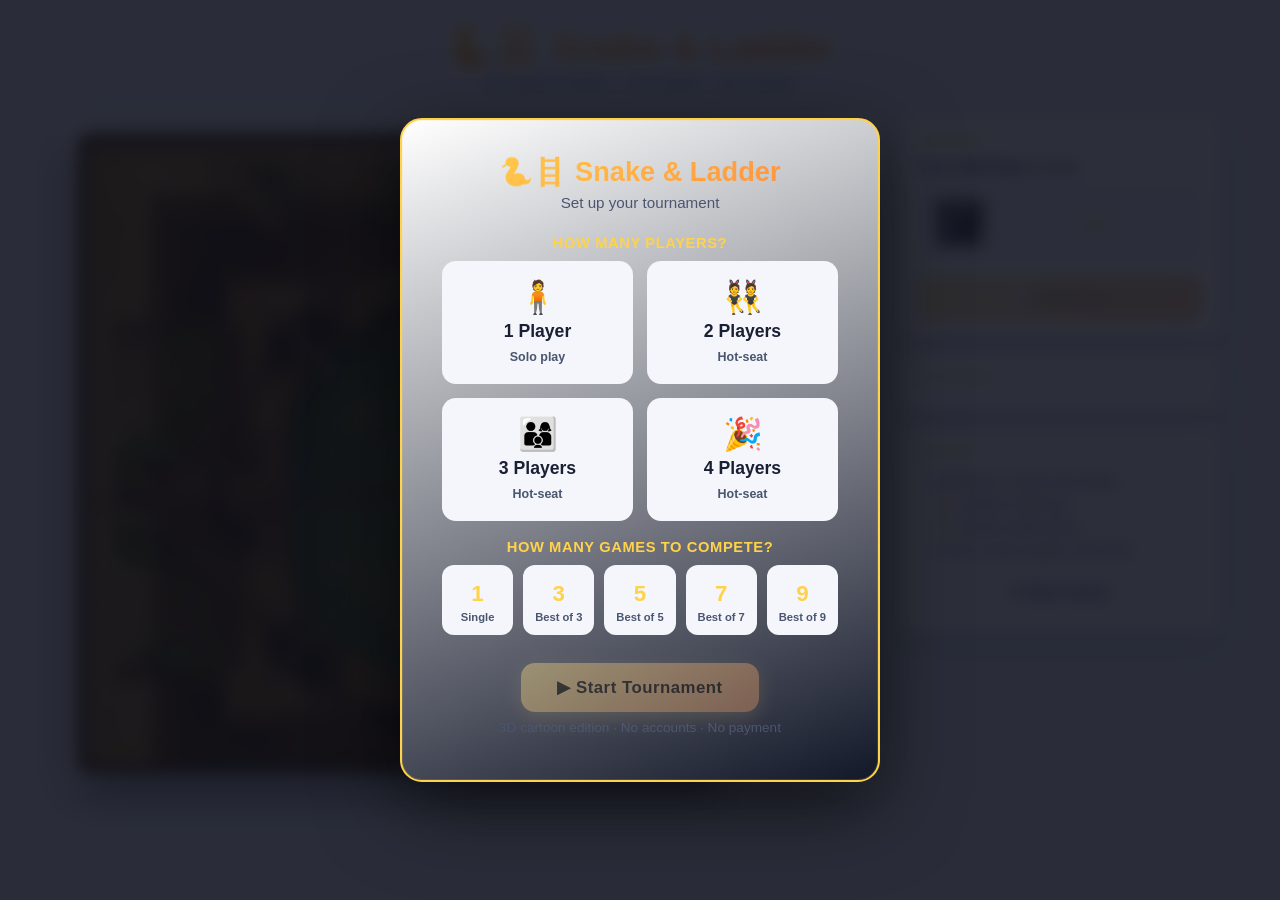
<file: game/index.html>
<!DOCTYPE html>
<html lang="en">
<head>
  <meta charset="UTF-8">
  <meta name="viewport" content="width=device-width, initial-scale=1.0">
  <title>Snake &amp; Ladder — 3D Cartoon Edition</title>
  <meta name="description" content="A free 3D cartoon Snake &amp; Ladder board game. Play 1-4 players over 1, 3, 5, 7 or 9 games. No accounts, no payment.">
  <meta name="author" content="Atif Hussain">
  <meta name="theme-color" content="#12161f">
  <meta name="color-scheme" content="dark">

  <link rel="icon" type="image/svg+xml" href="assets/favicon.svg">
  <link rel="alternate icon" href="assets/apple-touch-icon.png">
  <link rel="apple-touch-icon" href="assets/apple-touch-icon.png">
  <link rel="manifest" href="manifest.webmanifest">

  <meta property="og:type" content="website">
  <meta property="og:title" content="Snake &amp; Ladder — 3D Cartoon Edition">
  <meta property="og:description" content="A free 3D cartoon Snake &amp; Ladder board game. Play 1-4 players over 1, 3, 5, 7 or 9 games. No accounts, no payment.">
  <meta property="og:image" content="assets/apple-touch-icon.png">
  <meta name="twitter:card" content="summary">

  <link rel="stylesheet" href="style.css">
</head>
<body>
  <div class="app">
    <header>
      <h1>🐍🪜 Snake &amp; Ladder</h1>
      <p class="subtitle">3D Cartoon Edition · Free edition · Atif Hussain</p>
    </header>

    <main>
      <section class="board-section">
        <div id="board" class="board">
          <!-- 100 squares rendered by JS -->
        </div>
      </section>

      <aside class="sidebar">
        <div class="panel status">
          <h2>Status</h2>
          <p id="status">Press <strong>Roll Dice</strong> to start.</p>
          <div id="dice-display" class="dice-display">
            <img src="assets/dice.png" alt="dice" id="dice-img">
            <div id="dice-value">—</div>
          </div>
          <button id="roll-btn" class="primary">🎲 Roll Dice</button>
        </div>

        <div class="panel players">
          <h2>Players</h2>
          <ol id="player-list"></ol>
        </div>

        <div class="panel tournament" id="tournament-panel" hidden>
          <h2>Tournament</h2>
          <p class="t-game">Game <span id="t-game-current">1</span> / <span id="t-game-total">3</span></p>
          <ol id="t-wins-list" class="t-wins"></ol>
        </div>

        <div class="panel legend">
          <h2>Rules</h2>
          <ul>
            <li>Roll dice to move your pawn.</li>
            <li>🪜 Ladders climb up.</li>
            <li>🐍 Snakes slide down.</li>
            <li>First to reach square 100 wins!</li>
          </ul>
          <button id="reset-btn" class="ghost">↺ New Game</button>
        </div>
      </aside>
    </main>

    <div id="toast" class="toast" hidden></div>

    <!-- Player count selector (shown before game starts and on "New Game") -->
    <!-- Pre-game modal: pick number of players + number of games to compete -->
    <div id="player-modal" class="modal-backdrop" role="dialog" aria-modal="true" aria-labelledby="modal-title">
      <div class="modal">
        <h2 id="modal-title">🐍🪜 Snake &amp; Ladder</h2>
        <p class="modal-sub">Set up your tournament</p>

        <p class="modal-section-label">How many players?</p>
        <div class="player-count-grid">
          <button class="count-btn" data-count="1" type="button">
            <span class="emoji">🧍</span>
            <span class="label">1 Player</span>
            <span class="hint">Solo play</span>
          </button>
          <button class="count-btn" data-count="2" type="button">
            <span class="emoji">👯</span>
            <span class="label">2 Players</span>
            <span class="hint">Hot-seat</span>
          </button>
          <button class="count-btn" data-count="3" type="button">
            <span class="emoji">👨‍👩‍👦</span>
            <span class="label">3 Players</span>
            <span class="hint">Hot-seat</span>
          </button>
          <button class="count-btn" data-count="4" type="button">
            <span class="emoji">🎉</span>
            <span class="label">4 Players</span>
            <span class="hint">Hot-seat</span>
          </button>
        </div>

        <p class="modal-section-label">How many games to compete?</p>
        <div class="games-count-grid">
          <button class="games-btn" data-games="1" type="button">
            <span class="games-num">1</span>
            <span class="games-hint">Single</span>
          </button>
          <button class="games-btn" data-games="3" type="button">
            <span class="games-num">3</span>
            <span class="games-hint">Best of 3</span>
          </button>
          <button class="games-btn" data-games="5" type="button">
            <span class="games-num">5</span>
            <span class="games-hint">Best of 5</span>
          </button>
          <button class="games-btn" data-games="7" type="button">
            <span class="games-num">7</span>
            <span class="games-hint">Best of 7</span>
          </button>
          <button class="games-btn" data-games="9" type="button">
            <span class="games-num">9</span>
            <span class="games-hint">Best of 9</span>
          </button>
        </div>

        <button id="start-tournament-btn" type="button" class="start-btn" disabled>
          ▶ Start Tournament
        </button>
        <p class="modal-foot">3D cartoon edition · No accounts · No payment</p>
      </div>
    </div>

    <!-- Between-games interstitial: shown after each game, EXCEPT the last.
         The tournament is still running, so this never returns to the setup
         screen — it just reports the game result and moves on. -->
    <div id="gameover-modal" class="modal-backdrop" hidden role="dialog" aria-modal="true" aria-labelledby="gameover-title">
      <div class="modal gameover-modal">
        <h2 id="gameover-title">🎉 Game Complete</h2>
        <p id="gameover-winner" class="gameover-winner"></p>
        <p id="gameover-line" class="modal-sub"></p>
        <p id="gameover-score" class="gameover-tally"></p>
        <ol id="gameover-standings" class="t-wins gameover-standings"></ol>
        <p id="gameover-progress" class="modal-sub gameover-progress"></p>
        <button id="next-game-btn" type="button" class="start-btn">
          ▶ Next Game
        </button>
      </div>
    </div>

    <!-- Tournament winner modal — appears after all games done -->
    <div id="champion-modal" class="modal-backdrop champion-backdrop" hidden role="dialog" aria-modal="true" aria-labelledby="champion-title">
      <div class="champion-modal">
        <div class="champion-confetti" id="champion-confetti"></div>
        <h2 id="champion-title">🏆 CHAMPION 🏆</h2>
        <p id="champion-name" class="champion-name"></p>
        <p id="champion-subtitle" class="champion-subtitle"></p>
        <p id="champion-stats" class="champion-stats"></p>
        <button id="champion-restart-btn" type="button" class="start-btn">
          🔁 New Tournament
        </button>
      </div>
    </div>
  </div>

  <script src="game.js"></script>
</body>
</html>
</file>
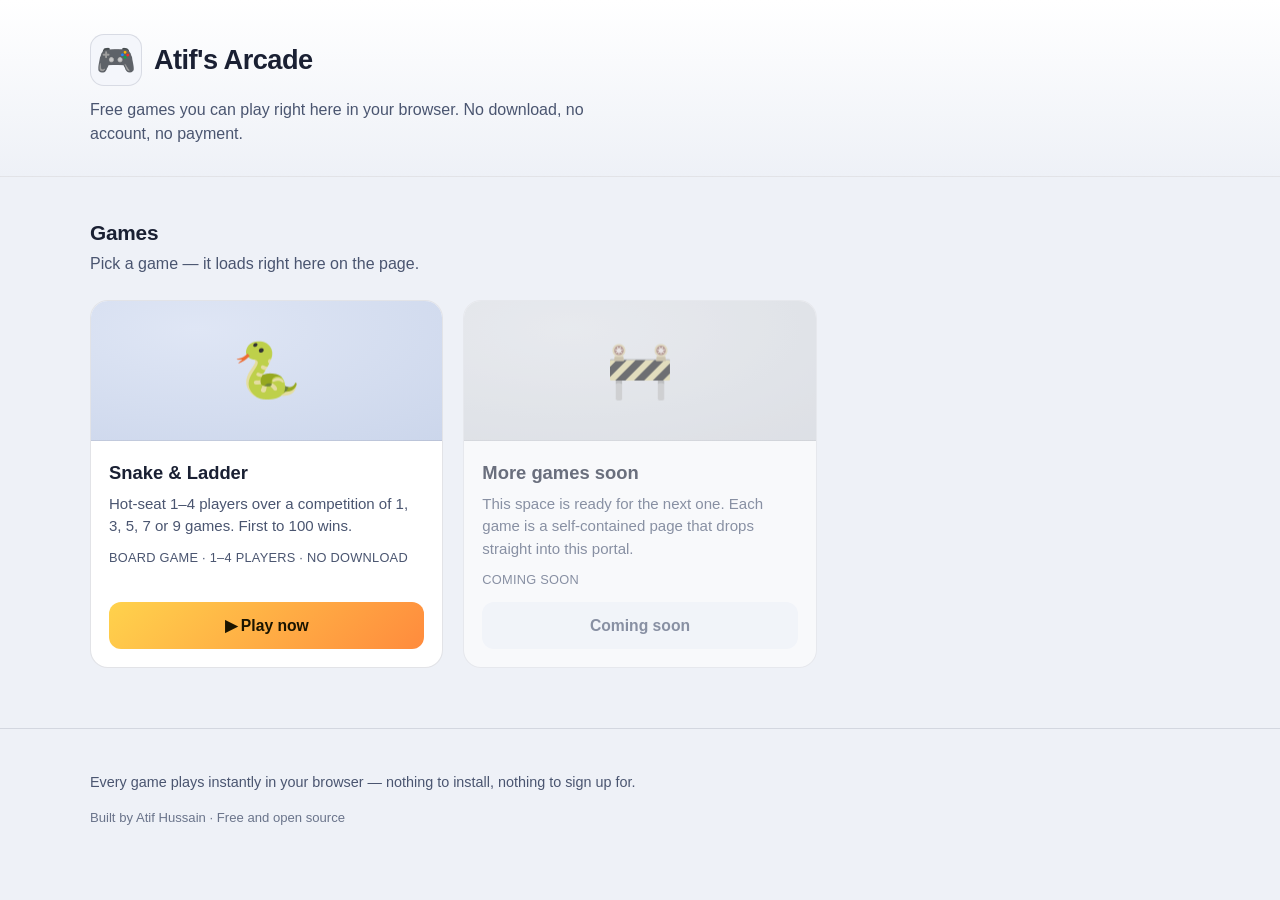
<file: site/index.html>
<!DOCTYPE html>
<html lang="en">
<head>
<meta charset="UTF-8">
<meta name="viewport" content="width=device-width, initial-scale=1.0">
<title>Atif's Arcade — free browser games</title>
<meta name="description" content="Free browser games you can play straight away — no download, no account, no payment.">
<meta name="author" content="Atif Hussain">
<meta name="theme-color" content="#0f1424">
<meta name="color-scheme" content="dark">
<link rel="icon" type="image/svg+xml" href="../game/assets/favicon.svg">
<link rel="stylesheet" href="style.css">
</head>
<body>

<header class="site-head">
  <div class="wrap">
    <a class="brand" href="./index.html">
      <span class="brand-mark" aria-hidden="true">🎮</span>
      <span class="brand-text">Atif's Arcade</span>
    </a>
    <p class="tagline">Free games you can play right here in your browser. No download, no account, no payment.</p>
  </div>
</header>

<main class="wrap">

  <section class="section" aria-labelledby="games-heading">
    <h2 id="games-heading" class="section-title">Games</h2>
    <p class="section-sub">Pick a game — it loads right here on the page.</p>

    <ul class="game-grid" id="game-grid">
      <!-- Add a new game by copying one of these <li> blocks. -->
      <li class="game-card" data-src="../game/index.html" data-title="Snake &amp; Ladder">
        <div class="card-art art-snake" aria-hidden="true">
          <span>🐍</span>
        </div>
        <div class="card-body">
          <h3 class="card-title">Snake &amp; Ladder</h3>
          <p class="card-desc">Hot-seat 1–4 players over a competition of 1, 3, 5, 7 or 9 games. First to 100 wins.</p>
          <p class="card-meta">Board game · 1–4 players · No download</p>
        </div>
        <button class="card-play" type="button" data-target="../game/index.html"
                data-label="Play Snake &amp; Ladder">
          ▶ Play now
        </button>
      </li>

      <li class="game-card is-coming">
        <div class="card-art art-soon" aria-hidden="true"><span>🚧</span></div>
        <div class="card-body">
          <h3 class="card-title">More games soon</h3>
          <p class="card-desc">This space is ready for the next one. Each game is a self-contained
             page that drops straight into this portal.</p>
          <p class="card-meta">Coming soon</p>
        </div>
        <button class="card-play" type="button" disabled>Coming soon</button>
      </li>
    </ul>
  </section>

  <section class="section player" id="player-section" hidden aria-labelledby="player-title">
    <div class="player-head">
      <h2 id="player-title" class="section-title">Playing</h2>
      <button class="player-close" type="button" id="player-close">✕ Close</button>
    </div>
    <!--
      The game runs in an iframe. It is a fully self-contained static page, so it
      works embedded; position:fixed elements (modals, toast) resolve against the
      iframe viewport, which is what we want.
    -->
    <div class="player-frame">
      <iframe id="player" title="Game" loading="lazy"
              allow="autoplay; fullscreen" referrerpolicy="no-referrer"></iframe>
    </div>
    <p class="player-hint">
      Tip: <kbd>R</kbd> or <kbd>Space</kbd> rolls the dice, <kbd>Enter</kbd> moves to the next game.
    </p>
  </section>

</main>

<footer class="site-foot">
  <div class="wrap">
    <p>Every game plays instantly in your browser — nothing to install, nothing to sign up for.</p>
    <p class="foot-meta">Built by Atif Hussain · Free and open source</p>
  </div>
</footer>

<script src="app.js"></script>
</body>
</html>
</file>
<file: game/style.css>
/* Snake & Ladder — 3D Cartoon Edition */
:root {
  --bg: #0f1424;
  --panel: #1a2138;
  --panel-light: #232c4a;
  --text: #e8ecf7;
  --text-mute: #9aa3c0;
  --accent: #ffd24c;
  --accent-2: #ff8b3d;
  --good: #5dd39e;
  --bad: #ff6b6b;
  --square-light: #fff7e1;
  --square-dark: #ffd9a8;
  --square-pad: 2px;
}

* { box-sizing: border-box; }
html, body { margin: 0; padding: 0; }
body {
  background: radial-gradient(circle at 30% 10%, #1a2138 0%, #0a0d1a 80%);
  color: var(--text);
  font-family: -apple-system, BlinkMacSystemFont, "Segoe UI", Roboto, sans-serif;
  min-height: 100vh;
  overflow-x: hidden;
}

.app {
  max-width: 1200px;
  margin: 0 auto;
  padding: 24px 20px 60px;
}

header {
  text-align: center;
  margin-bottom: 24px;
}
header h1 {
  font-size: 2.4rem;
  margin: 0 0 4px;
  letter-spacing: -0.5px;
  background: linear-gradient(135deg, var(--accent), var(--accent-2));
  -webkit-background-clip: text;
  background-clip: text;
  color: transparent;
}
.subtitle {
  margin: 0;
  color: var(--text-mute);
  font-size: 0.95rem;
}

main {
  display: grid;
  grid-template-columns: minmax(0, 1fr) 320px;
  gap: 24px;
  align-items: start;
}

@media (max-width: 900px) {
  main { grid-template-columns: 1fr; }
}

/* Board */
.board-section {
  background: var(--panel);
  border-radius: 18px;
  padding: 18px;
  box-shadow: 0 12px 40px rgba(0, 0, 0, 0.4);
  position: relative;
}

.board {
  --board-size: min(70vw, 640px);
  width: var(--board-size);
  height: var(--board-size);
  display: grid;
  grid-template-columns: repeat(10, 1fr);
  grid-template-rows: repeat(10, 1fr);
  gap: 5px;
  border: 8px solid #4a2a14;
  border-radius: 10px;
  background:
    /* The 3D cartoon board image fills the whole frame. The dark wood
       showing through the 5px gaps comes from the cells being transparent
       (so the image is visible everywhere) — but we use a darker gradient
       hint at the very edges to keep a frame feel. */
    url('assets/board.jpg') center/cover no-repeat,
    radial-gradient(ellipse at center,
      rgba(74, 42, 20, 0) 60%,
      rgba(74, 42, 20, 0.45) 100%),
    var(--square-light);
  position: relative;
  overflow: hidden;
  box-shadow:
    inset 0 0 0 1px rgba(0, 0, 0, 0.4),
    inset 0 4px 12px rgba(0, 0, 0, 0.35),
    0 14px 40px rgba(0, 0, 0, 0.55);
}

/* Number overlay grid */
.board-grid {
  position: absolute;
  inset: 0;
  display: grid;
  grid-template-columns: repeat(10, 1fr);
  grid-template-rows: repeat(10, 1fr);
  gap: 0;
}
.cell {
  position: relative;
  display: flex;
  align-items: center;
  justify-content: center;
  font-size: 0.9rem;
  font-weight: 700;
  color: rgba(255, 255, 240, 0.95);
  text-shadow:
    0 1px 3px rgba(0, 0, 0, 0.9),
    0 0 2px rgba(0, 0, 0, 0.65);
  background: transparent;
  border-radius: 6px;
  box-shadow:
    inset 0 0 0 1px rgba(0, 0, 0, 0.3),
    inset 0 1px 1px rgba(255, 255, 255, 0.1);
}
.cell.light,
.cell.dark {
  /* Fully transparent — the 3D cartoon board image shows through.
     Cells still get a faint inset border to read as distinct squares. */
  background: transparent;
}

/* Snakes/ladders as overlays */
.overlay {
  position: absolute;
  inset: 0;
  pointer-events: none;
}
.snakes-ladders {
  position: absolute;
  inset: 0;
  pointer-events: none;
  z-index: 1;
}

/* Ladder sprite sitting at the base of each ladder. */
.decor-layer {
  position: absolute;
  inset: 0;
  pointer-events: none;
  z-index: 2;
}
.decor {
  position: absolute;
  transform: translate(-50%, -50%);
  filter: drop-shadow(0 4px 8px rgba(0, 0, 0, 0.35));
  object-fit: contain;
}
/* 3D cartoon snake styles now live entirely in SVG (draw3DSnake). The
   SVG group has opacity:0.75 applied at construction time. */
.decor-ladder {
  width: 14%;
  height: 14%;
  transform: translate(-50%, -50%) rotate(-12deg);
}

/* Pawns layer */
.pawns {
  position: absolute;
  inset: 0;
  pointer-events: none;
  z-index: 3;
}
.pawn {
  position: absolute;
  width: 8%;
  height: 8%;
  transform: translate(-50%, -50%);
  transition: left 0.6s cubic-bezier(0.34, 1.56, 0.64, 1), top 0.6s cubic-bezier(0.34, 1.56, 0.64, 1);
  filter: drop-shadow(0 4px 6px rgba(0, 0, 0, 0.45));
}
.pawn img {
  width: 100%;
  height: 100%;
  object-fit: contain;
}
.pawn.active {
  animation: bounce 0.8s ease-in-out infinite;
}
@keyframes bounce {
  0%, 100% { transform: translate(-50%, -50%) scale(1); }
  50%      { transform: translate(-50%, -60%) scale(1.08); }
}

/* Sidebar */
.sidebar {
  display: flex;
  flex-direction: column;
  gap: 16px;
}
.panel {
  background: var(--panel);
  border-radius: 14px;
  padding: 16px 18px;
  box-shadow: 0 6px 24px rgba(0, 0, 0, 0.3);
}
.panel h2 {
  margin: 0 0 10px;
  font-size: 0.95rem;
  text-transform: uppercase;
  letter-spacing: 1px;
  color: var(--accent);
}
.panel p { margin: 0 0 8px; font-size: 0.95rem; }
.panel ul { margin: 0; padding-left: 18px; font-size: 0.9rem; color: var(--text-mute); line-height: 1.6; }

/* Buttons */
button {
  font: inherit;
  cursor: pointer;
  border: none;
  border-radius: 10px;
  padding: 12px 16px;
  font-weight: 600;
  transition: transform 0.1s, background 0.2s, opacity 0.2s;
}
button:active { transform: scale(0.97); }
button:disabled { opacity: 0.45; cursor: not-allowed; }
button.primary {
  background: linear-gradient(135deg, var(--accent), var(--accent-2));
  color: #1a1300;
  width: 100%;
  font-size: 1.05rem;
  letter-spacing: 0.3px;
  box-shadow: 0 4px 12px rgba(255, 139, 61, 0.35);
}
button.primary:hover:not(:disabled) {
  transform: translateY(-1px);
  box-shadow: 0 6px 16px rgba(255, 139, 61, 0.5);
}
button.ghost {
  background: transparent;
  color: var(--text-mute);
  border: 1px solid var(--panel-light);
  width: 100%;
  margin-top: 8px;
}
button.ghost:hover { color: var(--text); border-color: var(--text); }

/* Dice */
.dice-display {
  display: flex;
  align-items: center;
  gap: 14px;
  background: var(--panel-light);
  padding: 10px 14px;
  border-radius: 10px;
  margin: 10px 0 14px;
}
.dice-display img {
  width: 56px;
  height: 56px;
  object-fit: contain;
  background: white;
  border-radius: 8px;
  padding: 4px;
}
#dice-value {
  font-size: 2.2rem;
  font-weight: 800;
  color: var(--accent);
  flex: 1;
  text-align: center;
}
.dice-display.rolling img { animation: roll 0.5s linear; }
@keyframes roll {
  from { transform: rotate(0); }
  to   { transform: rotate(360deg); }
}

/* Player list */
#player-list {
  list-style: none;
  padding: 0;
  margin: 0;
  display: flex;
  flex-direction: column;
  gap: 8px;
}
#player-list li {
  display: flex;
  align-items: center;
  gap: 12px;
  background: var(--panel-light);
  border: 2px solid transparent;
  border-radius: 10px;
  padding: 8px 12px;
  transition: border-color 0.2s, transform 0.2s;
}
#player-list li.active {
  border-color: var(--accent);
  transform: translateX(4px);
}
#player-list .pname { flex: 1; font-weight: 600; }
#player-list .psquare {
  font-variant-numeric: tabular-nums;
  font-weight: 700;
  color: var(--accent);
  background: rgba(0, 0, 0, 0.25);
  padding: 4px 10px;
  border-radius: 8px;
  min-width: 44px;
  text-align: center;
}
#player-list .swatch {
  width: 28px; height: 28px;
  border-radius: 50%;
  flex-shrink: 0;
}
#player-list li.winner .pname::after {
  content: " 🏆";
}

/* Toast */
.toast {
  position: fixed;
  top: 20px;
  left: 50%;
  transform: translateX(-50%);
  background: var(--accent);
  color: #1a1300;
  padding: 12px 22px;
  border-radius: 100px;
  font-weight: 700;
  box-shadow: 0 8px 24px rgba(0, 0, 0, 0.4);
  z-index: 10;
  animation: toast-pop 0.4s ease-out;
}
@keyframes toast-pop {
  from { transform: translate(-50%, -20px); opacity: 0; }
  to   { transform: translate(-50%, 0); opacity: 1; }
}

/* Player count modal */
[hidden] { display: none !important; }
.modal-backdrop {
  position: fixed;
  inset: 0;
  background: rgba(10, 13, 26, 0.86);
  backdrop-filter: blur(8px);
  -webkit-backdrop-filter: blur(8px);
  z-index: 100;
  display: flex;
  align-items: center;
  justify-content: center;
  animation: backdrop-fade 0.3s ease-out;
}
@keyframes backdrop-fade {
  from { opacity: 0; }
  to   { opacity: 1; }
}
.modal {
  background: linear-gradient(160deg, var(--panel) 0%, #131829 100%);
  border: 2px solid var(--accent);
  border-radius: 22px;
  padding: 36px 40px 32px;
  text-align: center;
  max-width: 480px;
  width: 90%;
  box-shadow: 0 24px 80px rgba(0, 0, 0, 0.6), 0 0 0 1px rgba(255, 210, 76, 0.15) inset;
  animation: modal-pop 0.4s cubic-bezier(0.34, 1.56, 0.64, 1);
}
@keyframes modal-pop {
  from { transform: scale(0.7) translateY(20px); opacity: 0; }
  to   { transform: scale(1) translateY(0); opacity: 1; }
}
.modal h2 {
  margin: 0 0 6px;
  font-size: 1.7rem;
  background: linear-gradient(135deg, var(--accent), var(--accent-2));
  -webkit-background-clip: text;
  background-clip: text;
  color: transparent;
}
.modal .modal-sub {
  margin: 0 0 24px;
  color: var(--text-mute);
  font-size: 0.95rem;
}
.player-count-grid {
  display: grid;
  grid-template-columns: repeat(2, 1fr);
  gap: 14px;
  margin-bottom: 18px;
}
.count-btn {
  background: var(--panel-light);
  border: 2px solid transparent;
  border-radius: 14px;
  padding: 18px 12px;
  display: flex;
  flex-direction: column;
  align-items: center;
  gap: 8px;
  transition: transform 0.15s, border-color 0.2s, background 0.2s;
  color: var(--text);
}
.count-btn:hover {
  transform: translateY(-2px);
  border-color: var(--accent);
  background: #2a3458;
}
.count-btn:active { transform: translateY(0) scale(0.97); }
.count-btn .emoji { font-size: 2rem; line-height: 1; }
.count-btn .label { font-size: 1.1rem; font-weight: 700; }
.count-btn .hint  { font-size: 0.78rem; color: var(--text-mute); }
.modal-foot {
  color: var(--text-mute);
  font-size: 0.85rem;
  margin-top: 8px;
}
body.locked main { filter: blur(2px); pointer-events: none; }

/* Modal: section labels and games-count grid */
.modal-section-label {
  margin: 18px 0 10px;
  color: var(--accent);
  font-weight: 700;
  font-size: 0.92rem;
  letter-spacing: 0.04em;
  text-transform: uppercase;
}
.games-count-grid {
  display: grid;
  grid-template-columns: repeat(5, 1fr);
  gap: 10px;
  margin-bottom: 22px;
}
.games-btn {
  background: var(--panel-light);
  border: 2px solid transparent;
  border-radius: 12px;
  padding: 14px 6px 10px;
  display: flex;
  flex-direction: column;
  align-items: center;
  gap: 4px;
  transition: transform 0.15s, border-color 0.2s, background 0.2s;
  color: var(--text);
}
.games-btn:hover {
  transform: translateY(-2px);
  border-color: var(--accent);
  background: #2a3458;
}
.games-btn:active { transform: translateY(0) scale(0.97); }
.games-btn .games-num { font-size: 1.4rem; font-weight: 800; color: var(--accent); }
.games-btn .games-hint { font-size: 0.7rem; color: var(--text-mute); }
.count-btn.selected,
.games-btn.selected {
  border-color: var(--accent);
  background: linear-gradient(135deg, rgba(255, 210, 76, 0.18), rgba(255, 138, 76, 0.12));
  box-shadow: 0 0 0 3px rgba(255, 210, 76, 0.18) inset;
}
.start-btn {
  margin-top: 6px;
  background: linear-gradient(135deg, var(--accent) 0%, var(--accent-2) 100%);
  color: #1a1300;
  font-size: 1.05rem;
  font-weight: 800;
  padding: 14px 36px;
  border: none;
  border-radius: 14px;
  cursor: pointer;
  letter-spacing: 0.03em;
  box-shadow: 0 6px 20px rgba(255, 210, 76, 0.35);
  transition: transform 0.15s, box-shadow 0.2s, filter 0.2s;
}
.start-btn:hover:not(:disabled) {
  transform: translateY(-2px);
  box-shadow: 0 10px 28px rgba(255, 210, 76, 0.5);
  filter: brightness(1.05);
}
.start-btn:disabled {
  opacity: 0.45;
  cursor: not-allowed;
  filter: grayscale(0.4);
}

/* Tournament sidebar panel */
.panel.tournament {
  border: 2px solid var(--accent);
  background: linear-gradient(160deg, rgba(255, 210, 76, 0.06), transparent);
}
.t-game {
  margin: 0 0 12px;
  font-size: 0.95rem;
  color: var(--accent);
  font-weight: 700;
  text-align: center;
}
.t-wins {
  list-style: none;
  margin: 0;
  padding: 0;
  display: flex;
  flex-direction: column;
  gap: 8px;
}
.t-wins li {
  display: flex;
  align-items: center;
  gap: 10px;
  padding: 8px 10px;
  border-radius: 8px;
  background: rgba(0, 0, 0, 0.25);
  border: 1px solid rgba(255, 255, 255, 0.06);
  font-size: 0.92rem;
}
.t-wins li.leader {
  background: linear-gradient(135deg, rgba(255, 210, 76, 0.18), rgba(255, 138, 76, 0.08));
  border-color: var(--accent);
  box-shadow: 0 0 0 2px rgba(255, 210, 76, 0.18) inset;
}
.t-wins .t-dot {
  width: 14px;
  height: 14px;
  border-radius: 50%;
  flex-shrink: 0;
}
.t-wins .t-name { flex: 1; }
.t-wins .t-score {
  font-weight: 800;
  color: var(--accent);
  font-size: 1.05rem;
}

/* Champion modal — full-screen celebration */
.champion-backdrop {
  background: radial-gradient(circle at 50% 30%,
    rgba(255, 210, 76, 0.25) 0%,
    rgba(10, 13, 26, 0.92) 60%);
  backdrop-filter: blur(10px);
  -webkit-backdrop-filter: blur(10px);
}
.champion-modal {
  background: linear-gradient(160deg, #2a1f0a 0%, #1a1300 100%);
  border: 3px solid var(--accent);
  border-radius: 26px;
  padding: 44px 48px 38px;
  text-align: center;
  max-width: 540px;
  width: 92%;
  box-shadow:
    0 30px 100px rgba(0, 0, 0, 0.7),
    0 0 80px rgba(255, 210, 76, 0.35),
    0 0 0 1px rgba(255, 210, 76, 0.4) inset;
  animation: champion-pop 0.6s cubic-bezier(0.34, 1.56, 0.64, 1);
  position: relative;
  overflow: hidden;
}
@keyframes champion-pop {
  0%   { transform: scale(0.5) rotate(-3deg); opacity: 0; }
  60%  { transform: scale(1.05) rotate(1deg); opacity: 1; }
  100% { transform: scale(1) rotate(0); opacity: 1; }
}
.champion-modal h2 {
  margin: 0 0 12px;
  font-size: 2.4rem;
  background: linear-gradient(135deg, #ffd24c, #ff8a4c, #ff5e9d);
  -webkit-background-clip: text;
  background-clip: text;
  color: transparent;
  filter: drop-shadow(0 4px 12px rgba(255, 210, 76, 0.4));
  animation: champion-glow 2s ease-in-out infinite alternate;
}
@keyframes champion-glow {
  from { filter: drop-shadow(0 4px 12px rgba(255, 210, 76, 0.3)); }
  to   { filter: drop-shadow(0 4px 20px rgba(255, 210, 76, 0.7)); }
}
.champion-name {
  margin: 8px 0 6px;
  font-size: 2rem;
  font-weight: 800;
  color: #fff;
}
.champion-subtitle {
  margin: 0 0 16px;
  font-size: 1.05rem;
  color: var(--accent);
  font-weight: 600;
}
.champion-stats {
  margin: 0 0 24px;
  color: var(--text-mute);
  font-size: 0.92rem;
  line-height: 1.5;
}
.champion-confetti {
  position: absolute;
  inset: 0;
  pointer-events: none;
  overflow: hidden;
}
.champion-confetti span {
  position: absolute;
  top: -20px;
  font-size: 1.5rem;
  animation: confetti-fall linear infinite;
}
@keyframes confetti-fall {
  0%   { transform: translateY(0) rotate(0deg); opacity: 1; }
  100% { transform: translateY(120vh) rotate(720deg); opacity: 0.3; }
}
/* Between-games interstitial — "Game N won, tournament continues" */
.gameover-modal {
  text-align: center;
  max-width: 460px;
  width: 92%;
}
.gameover-modal h2 {
  margin: 0 0 10px;
  font-size: 1.9rem;
  background: linear-gradient(135deg, #ffd24c, #ff8a4c);
  -webkit-background-clip: text;
  background-clip: text;
  color: transparent;
}
.gameover-winner {
  margin: 0 0 6px;
  font-size: 2rem;
  font-weight: 900;
  letter-spacing: 0.5px;
}
.gameover-line {
  margin: 0 0 16px;
  font-size: 1rem;
  color: #ffe6a8;
  line-height: 1.45;
}
.gameover-tally {
  margin: 0 0 12px;
  font-size: 0.95rem;
  color: #9fb0d0;
}
.gameover-standings {
  margin: 0 0 16px;
  text-align: left;
}
.gameover-progress {
  margin: 0 0 18px;
  font-size: 0.85rem;
  color: #7f8fa8;
  letter-spacing: 0.3px;
}
.champion-games {
  display: inline-block;
  margin-top: 8px;
  font-size: 0.82rem;
  color: #9fb0d0;
}

/* ===========================================================================
   Accessibility + platform preferences
   Appended last so these overrides win over the component defaults above.
   =========================================================================== */

/* Visible keyboard focus. The whole game is playable from the keyboard (R /
   Space roll, Enter advances the interstitial), so a keyboard player must
   always be able to see where they are. */
:focus-visible {
  outline: 3px solid var(--accent);
  outline-offset: 2px;
  border-radius: 6px;
}
/* Fallback for engines without :focus-visible. */
button:focus,
a:focus,
[tabindex]:focus {
  outline: 3px solid var(--accent);
  outline-offset: 2px;
}
/* Only suppress the ring for pointer users who do not need it. */
button:focus:not(:focus-visible),
a:focus:not(:focus-visible) {
  outline: none;
}

/* Respect the OS "reduce motion" setting. The board animates constantly —
   bouncing active pawn, rolling dice, sliding snakes — which is exactly the
   kind of movement that triggers vestibular discomfort. */
@media (prefers-reduced-motion: reduce) {
  *,
  *::before,
  *::after {
    animation-duration: 0.001ms !important;
    animation-iteration-count: 1 !important;
    transition-duration: 0.001ms !important;
    scroll-behavior: auto !important;
  }
  /* Pawn travel is a left/top transition; keep it instant but still correct. */
  .pawn {
    transition: none !important;
  }
  /* Confetti is purely decorative — hide it rather than let it fly. */
  .champion-confetti,
  #champion-confetti {
    display: none !important;
  }
  /* The dice shake communicates "rolling" — swap it for a static state. */
  .dice-display.rolling {
    animation: none !important;
  }
}

/* Honour the OS colour scheme. The game is dark by design; in light mode we
   lift the page chrome slightly rather than inverting the board art (which is
   a painted 3D jungle scene and would look wrong inverted). */
@media (prefers-color-scheme: light) {
  :root {
    --bg: #eef1f7;
    --panel: #ffffff;
    --panel-light: #f4f6fb;
    --text: #1a2033;
    --text-mute: #4a5570;
  }
  body {
    background: var(--bg);
    color: var(--text);
  }
  .board-section,
  .panel {
    box-shadow: 0 12px 40px rgba(20, 30, 60, 0.12);
  }
}

/* Print: a clean board, no sidebar or modals. */
@media print {
  .sidebar, .modal-backdrop, .toast, .decor-layer { display: none !important; }
  body { background: #fff; color: #000; }
  .board-section { box-shadow: none; }
}
</file>
<file: site/style.css>
/* Atif's Arcade — portal shell.
   The games themselves are self-contained pages; this styles only the frame
   around them. */

:root {
  --bg: #0f1424;
  --panel: #1a2138;
  --panel-light: #232c4a;
  --text: #e8ecf7;
  --text-mute: #9aa3c0;
  --accent: #ffd24c;
  --accent-2: #ff8b3d;
  --line: rgba(255, 255, 255, 0.09);
}

* { box-sizing: border-box; }

body {
  margin: 0;
  background: var(--bg);
  color: var(--text);
  font-family: -apple-system, BlinkMacSystemFont, "Segoe UI", Roboto, Helvetica, Arial, sans-serif;
  line-height: 1.5;
  -webkit-font-smoothing: antialiased;
}

.wrap { width: min(1100px, 100% - 40px); margin-inline: auto; }

/* ------------------------------------------------------------------ header */
.site-head {
  border-bottom: 1px solid var(--line);
  background: linear-gradient(180deg, #141a2e, var(--bg));
  padding: 34px 0 30px;
}
.brand {
  display: inline-flex; align-items: center; gap: 12px;
  color: var(--text); text-decoration: none;
}
.brand-mark {
  font-size: 2rem; line-height: 1;
  width: 52px; height: 52px; display: grid; place-items: center;
  background: var(--panel-light); border: 1px solid var(--line);
  border-radius: 14px;
}
.brand-text { font-size: 1.7rem; font-weight: 700; letter-spacing: -0.02em; }
.tagline { color: var(--text-mute); margin: 12px 0 0; max-width: 56ch; }

/* ----------------------------------------------------------------- section */
.section { padding: 40px 0; }
.section-title { font-size: 1.3rem; margin: 0 0 4px; letter-spacing: -0.01em; }
.section-sub { color: var(--text-mute); margin: 0 0 24px; }

/* -------------------------------------------------------------- game cards */
.game-grid {
  list-style: none; margin: 0; padding: 0;
  display: grid; gap: 20px;
  grid-template-columns: repeat(auto-fill, minmax(280px, 1fr));
}
.game-card {
  display: flex; flex-direction: column;
  background: var(--panel);
  border: 1px solid var(--line);
  border-radius: 18px;
  overflow: hidden;
  transition: transform 0.18s ease, border-color 0.18s ease;
}
.game-card:hover { transform: translateY(-3px); border-color: rgba(255, 210, 76, 0.4); }
.game-card.is-coming { opacity: 0.62; }

.card-art {
  height: 140px; display: grid; place-items: center;
  font-size: 3.4rem;
  background: radial-gradient(120% 120% at 30% 20%, #2b3a63, #16203c);
  border-bottom: 1px solid var(--line);
}
.art-soon { filter: grayscale(0.75); }

.card-body { padding: 18px 18px 12px; flex: 1; }
.card-title { margin: 0 0 6px; font-size: 1.15rem; }
.card-desc { margin: 0 0 10px; color: var(--text-mute); font-size: 0.94rem; }
.card-meta { margin: 0; color: var(--text-mute); font-size: 0.8rem; letter-spacing: 0.02em; text-transform: uppercase; }

.card-play {
  margin: 0 18px 18px; padding: 12px 16px;
  font: inherit; font-weight: 600; font-size: 0.98rem;
  color: #1a1400; cursor: pointer;
  background: linear-gradient(135deg, var(--accent), var(--accent-2));
  border: 0; border-radius: 12px;
}
.card-play:hover { filter: brightness(1.07); }
.card-play:disabled {
  background: var(--panel-light); color: var(--text-mute);
  cursor: not-allowed; filter: none;
}
.card-play:focus-visible, .player-close:focus-visible {
  outline: 3px solid var(--accent); outline-offset: 2px;
}

/* ------------------------------------------------------------ embedded game */
.player { border-top: 1px solid var(--line); }
.player-head {
  display: flex; align-items: center; justify-content: space-between;
  gap: 16px; margin-bottom: 16px;
}
.player-close {
  font: inherit; font-size: 0.9rem; cursor: pointer;
  color: var(--text); background: var(--panel-light);
  border: 1px solid var(--line); border-radius: 10px; padding: 8px 14px;
}
.player-frame {
  background: var(--panel);
  border: 1px solid var(--line);
  border-radius: 18px;
  padding: 14px;
  overflow: hidden;
}
.player-frame iframe {
  display: block;
  width: 100%;
  /* Tall enough for board + sidebar without an inner scrollbar on desktop. */
  height: 1080px;
  border: 0;
  border-radius: 12px;
  background: #0b1020;
}
.player-hint { color: var(--text-mute); font-size: 0.86rem; margin: 14px 2px 0; }
.player-hint kbd {
  background: var(--panel-light); border: 1px solid var(--line);
  border-radius: 6px; padding: 1px 6px; font-size: 0.85em;
}

/* ------------------------------------------------------------------ footer */
.site-foot {
  border-top: 1px solid var(--line);
  margin-top: 20px; padding: 28px 0 40px;
  color: var(--text-mute); font-size: 0.9rem;
}
.foot-meta { font-size: 0.82rem; opacity: 0.8; }

/* ------------------------------------------------------------------ mobile */
@media (max-width: 760px) {
  .player-frame { padding: 8px; }
  /* The game stacks its sidebar under the board on narrow screens, so the frame
     needs to grow rather than trap the player in a short inner scroll area. */
  .player-frame iframe { height: 1500px; }
  .brand-text { font-size: 1.4rem; }
  .card-art { height: 116px; font-size: 2.8rem; }
}

/* ------------------------------------------------------- a11y preferences */
@media (prefers-reduced-motion: reduce) {
  *, *::before, *::after {
    animation-duration: 0.001ms !important;
    transition-duration: 0.001ms !important;
  }
  .game-card:hover { transform: none; }
}

@media (prefers-color-scheme: light) {
  :root {
    --bg: #eef1f7; --panel: #ffffff; --panel-light: #f4f6fb;
    --text: #1a2033; --text-mute: #4a5570;
    --line: rgba(20, 30, 60, 0.12);
  }
  .site-head { background: linear-gradient(180deg, #ffffff, #eef1f7); }
  .card-art { background: radial-gradient(120% 120% at 30% 20%, #dfe6f5, #c9d4ea); }
  .player-frame iframe { background: #ffffff; }
}
</file>
